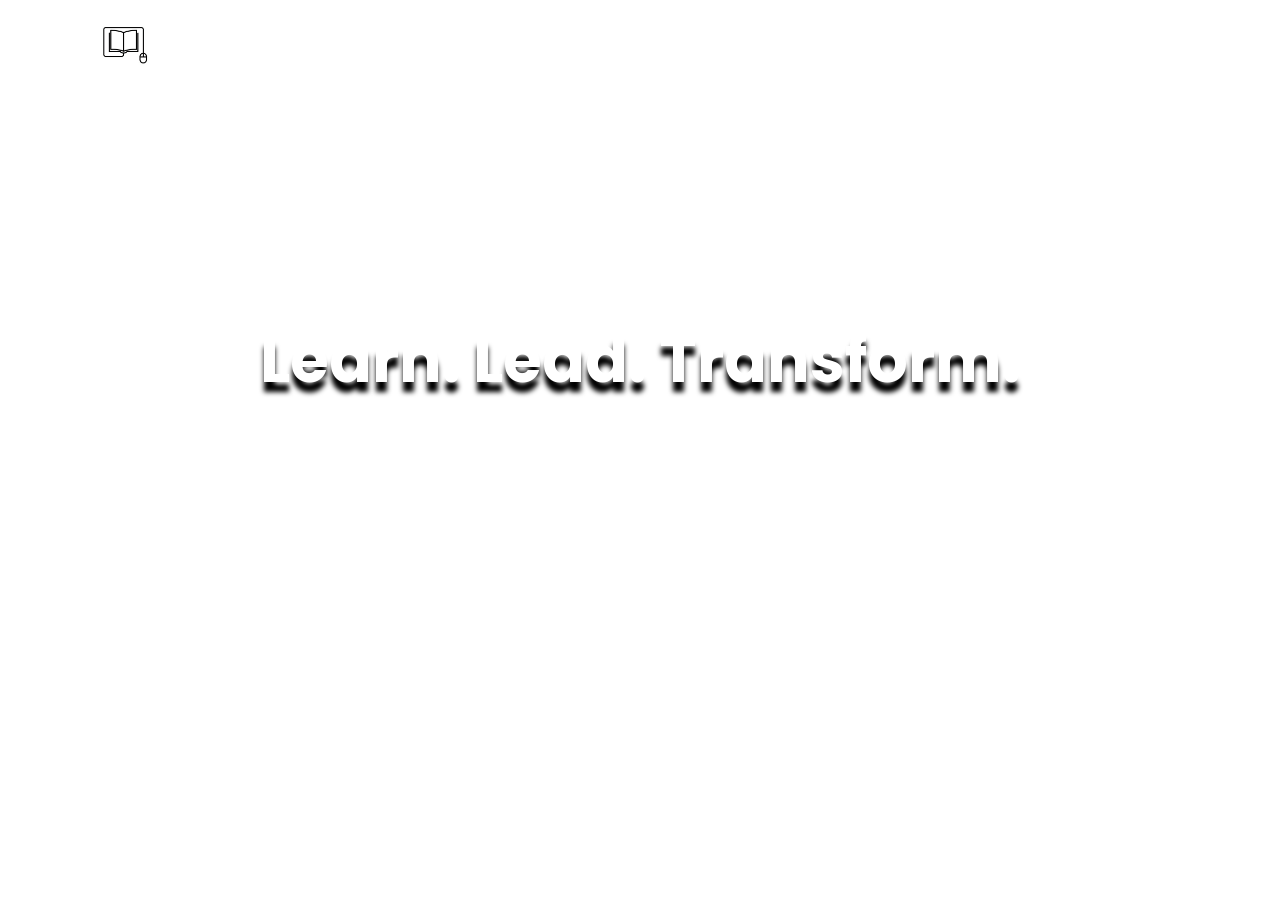
<file: index.html>
<!DOCTYPE html>
<html lang="en">
<head>
    <meta charset="UTF-8">
    <meta name="viewport" content="width=device-width, initial-scale=1.0">
    <title>Welcome To LearnHub</title>
    <link rel="stylesheet" href="styleH.css">
    <link href='https://unpkg.com/boxicons@2.1.4/css/boxicons.min.css' rel='stylesheet'>
</head>
   


<body>
    <section>
        <header>
            <div class="logo"><img src="logoo.png"><h2>LearnHub</h2></div>
            <nav class="navg">
                <a href="index.html">Home</a>
                <a href="courses.html">Courses</a>
                <a href="Guide.html">Guide</a>
                <button class="navbtn"><a href='Login.html'>Login</a></button>
            </nav>
        </header>

        <section class="heading">
            <div class="textbox">
                <h1>Learn. Lead. Transform.</h1>
                <p>Everything you need to go from passion to paycheck with <br>Thousands of creative classes. Beginner to pro.</p>
                <a href='Login.html' class="btn2">Login to start your Journey</a>
            </div>
        </section>
    </section>


</body>
</html>
</file>
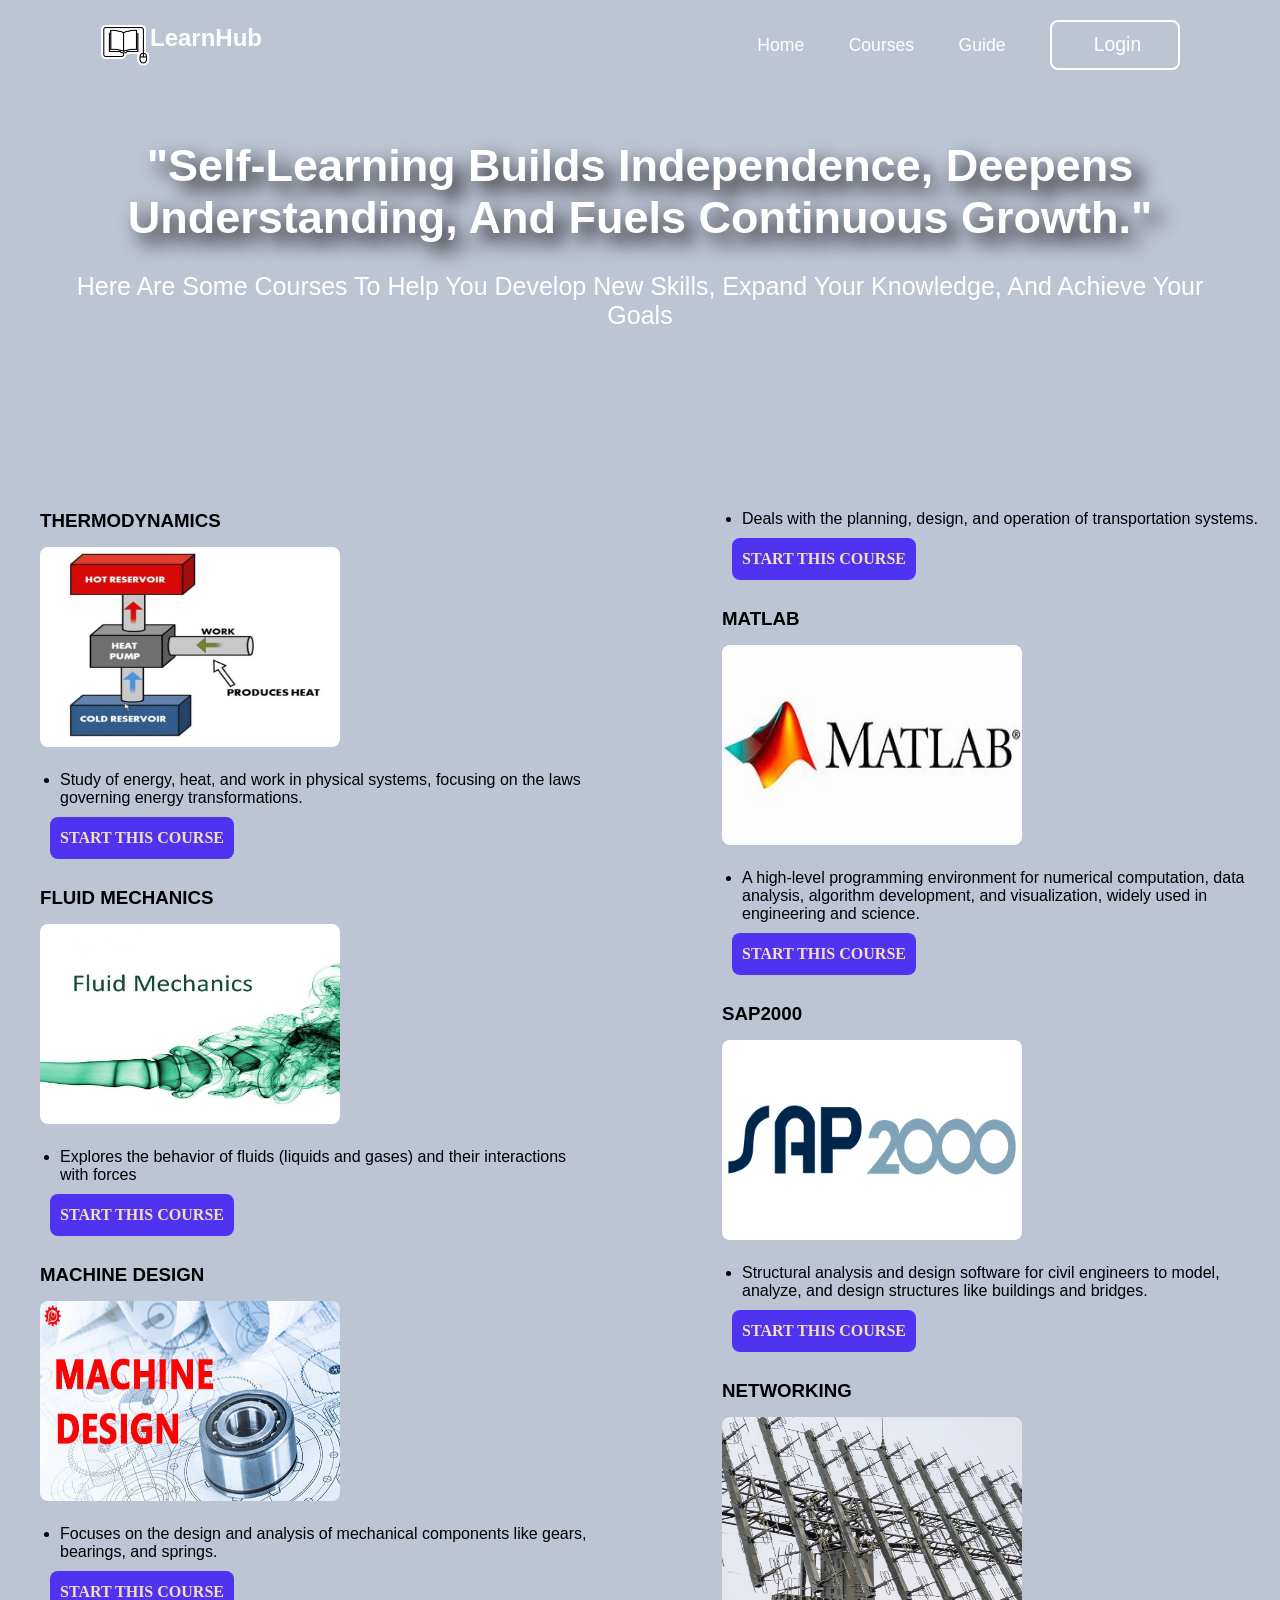
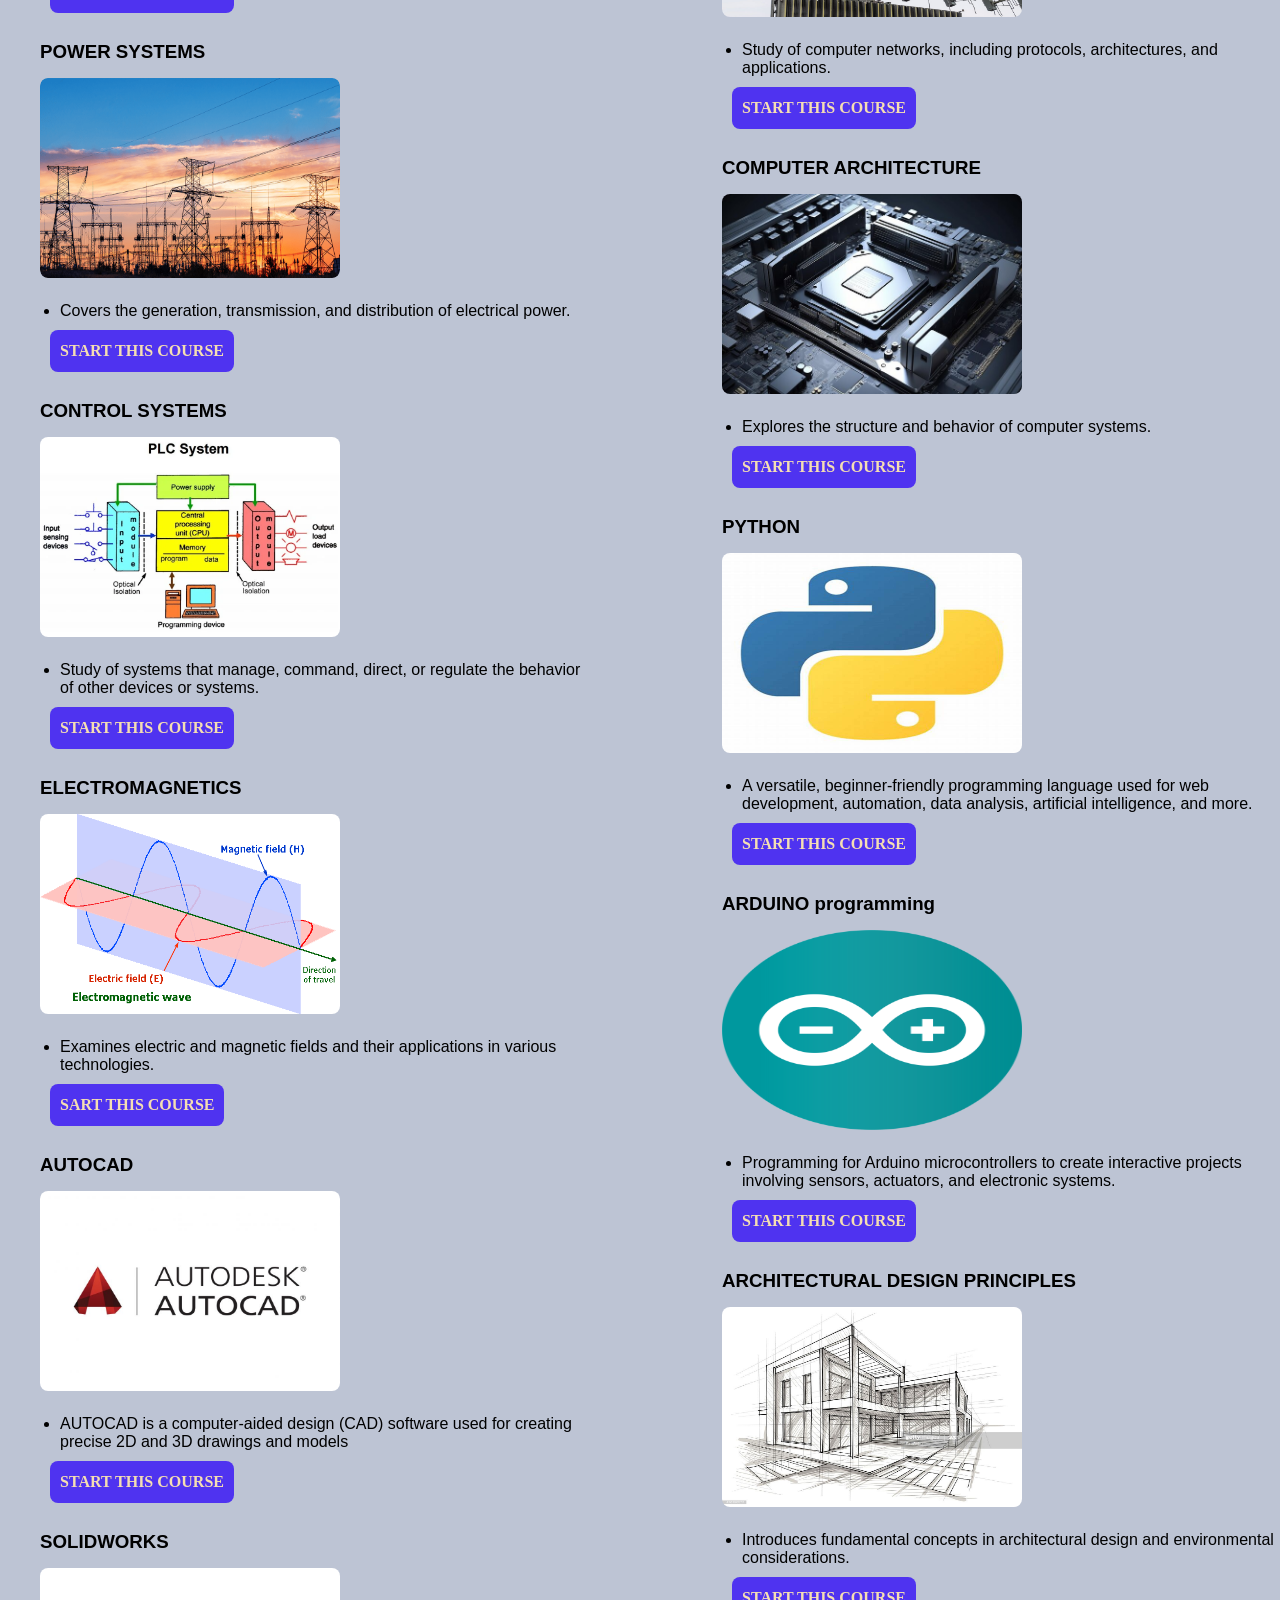
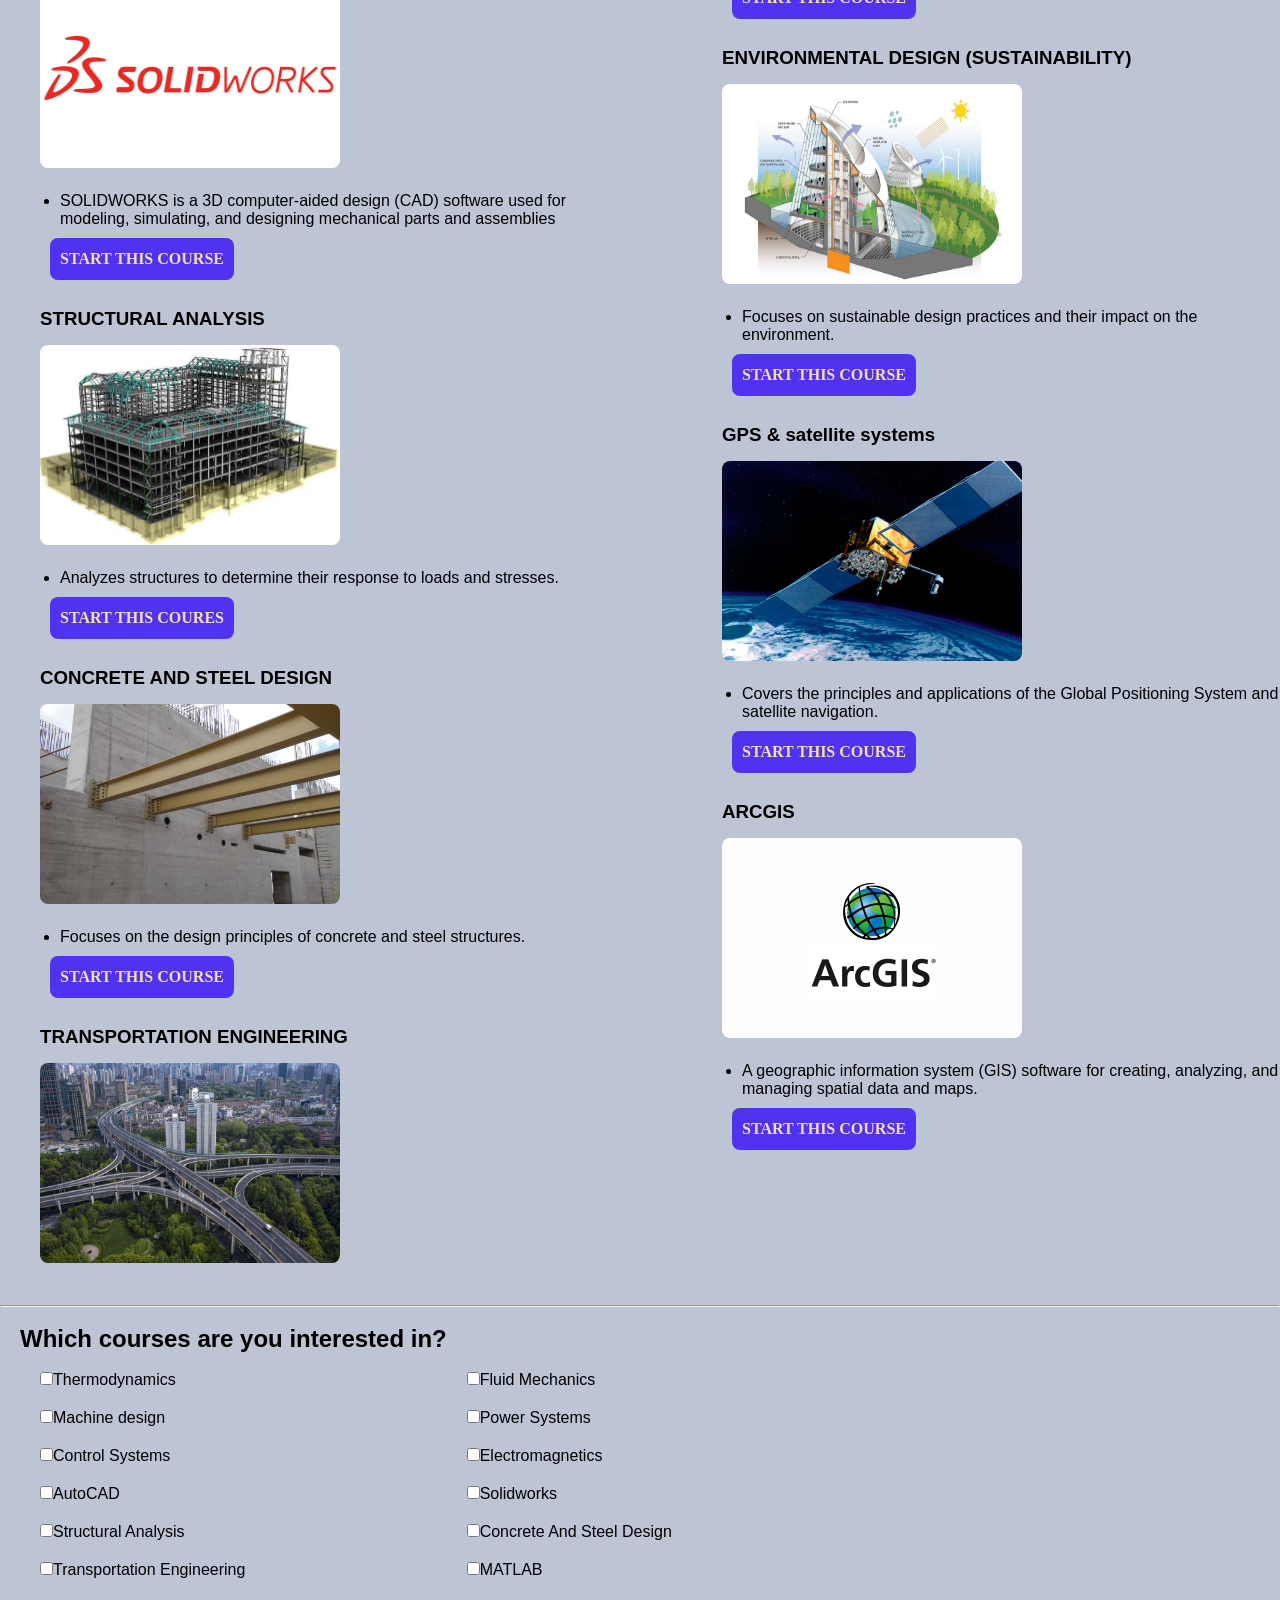
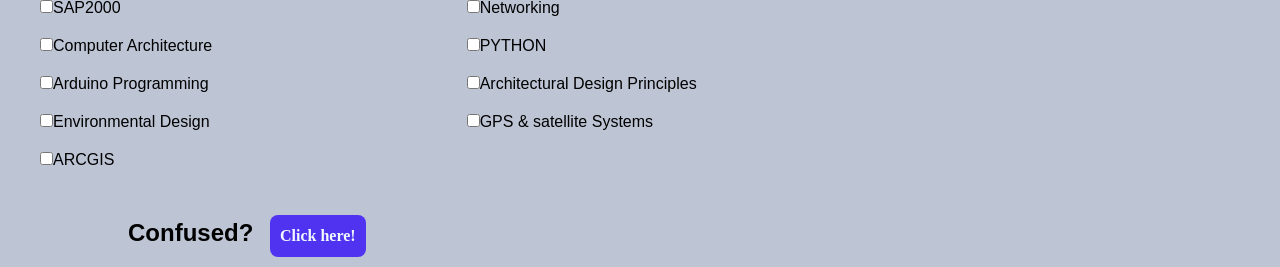
<file: courses.html>
<!DOCTYPE html>
<html>
  
<head>
    <meta charset="UTF-8">
    <meta name="viewport" content="width=device-width, initial-scale=1.0">
    <title>All Courses</title>
    <link rel="stylesheet" href="styleC.css">
    <link href='https://unpkg.com/boxicons@2.1.4/css/boxicons.min.css' rel='stylesheet'>
</head>

<body>
  <div class="first">
  <header>
    <div class="logo"><img src="logoo.png"><h2>LearnHub</h2></div>
    <nav class="navg">
        <a href="index.html">Home</a>
        <a href="courses.html">Courses</a>
        <a href="Guide.html">Guide</a>
        <button class="navbtn"><a href="Login.html">Login </a></button>
    </nav>
  </header>

<section class="heading">
  <div class="txt">
      <h2>"Self-Learning Builds Independence, Deepens Understanding, And Fuels Continuous Growth."</h2>
      </br>
      <p>Here Are Some Courses To Help You Develop New Skills, Expand Your Knowledge, And Achieve Your Goals</p>
    </div>
  </div>
  
</section>
 
<div class="mainList">

 <h3>THERMODYNAMICS</h3>
 <img src="maxresdefault.jpg" alt="thermo" class="image"> </br>
  <ul>
    <li> Study of energy, heat, and work in physical systems, focusing on the laws governing energy transformations.</li>
  </ul>
  <h5 class="button"><a href="https://ocw.mit.edu/courses/5-60-thermodynamics-kinetics-spring-2008/">START THIS COURSE</a></h5>
 </br>
 <h3>FLUID MECHANICS</h3>
 <img src="FluidMechanicsI_1435826064.jpg.1278221954fbbf518e92399124dcff05.jpg" class="image"> </br>
   <ul>
     <li>Explores the behavior of fluids (liquids and gases) and their interactions with forces</li>
   </ul>
    <h5 class="button"><a href="https://ocw.mit.edu/courses/2-06-fluid-dynamics-spring-2013/">START THIS COURSE</a></h5>
  </br>
 <h3>MACHINE DESIGN</h3>
 <img src="MACHINE-DESIGN-extrudesign.com-001.webp" class="image"> </br>
   <ul>
    <li>Focuses on the design and analysis of mechanical components like gears, bearings, and springs.</li>
   </ul>
    <h5 class="button"><a href="https://ocw.mit.edu/courses/2-72-elements-of-mechanical-design-spring-2009/">START THIS COURSE</a></h5>
  </br>
 <h3>POWER SYSTEMS</h3>
 <img src="Power-Systems-1024x576.png" class="image"> </br>
   <ul>
    <li>Covers the generation, transmission, and distribution of electrical power.</li>
    </ul>
    <h5 class="button"><a href="https://ocw.mit.edu/courses/6-061-introduction-to-electric-power-systems-spring-2011/">START THIS COURSE</a></h5>
   </br>
 <h3>CONTROL SYSTEMS</h3>
 <img src="Figure-2-PLC-System.webp" class="image">
   <ul>
    <li>Study of systems that manage, command, direct, or regulate the behavior of other devices or systems. </li>
   </ul>
    <h5 class="button"><a href="https://ocw.mit.edu/courses/6-245-multivariable-control-systems-spring-2004/">START THIS COURSE</a></h5>
   </br>
 <h3>ELECTROMAGNETICS</h3>
 <img src="bb23ad923746b8ae790e7c9cdb1ebbc5.png" class="image"> </br>
   <ul>
    <li>Examines electric and magnetic fields and their applications in various technologies.</li>
    </ul>
    <h5 class="button"><a href="https://ocw.mit.edu/courses/6-013-electromagnetics-and-applications-spring-2009/">SART THIS COURSE</a></h5>
  </br>
 <h3>AUTOCAD</h3>
 <img src="autodesk-autocad4739.jpg" class="image"> </br>
  <ul>
    <li>AUTOCAD is a computer-aided design (CAD) software used for creating precise 2D and 3D drawings and models</li>
   </ul>
    <h5 class="button"><a href="https://www.udemy.com/course/autocad-2d-and-3d-practice-drawings/">START THIS COURSE</a></h5>
  <br/>
 <h3>SOLIDWORKS</h3>
 <img src="SolidWorks-Logo-1280x800.jpg" class="image"> </br>
   <ul>
    <li>SOLIDWORKS is a 3D computer-aided design (CAD) software used for modeling, simulating, and designing mechanical parts and assemblies</li>
   </ul>
    <h5 class="button"><a href="https://my.solidworks.com/training">START THIS COURSE</a></h5>
  </br>
 <h3>STRUCTURAL ANALYSIS</h3>
 <img src="4d810ba9-1e7d-47c6-a132-5a44157a6bdf_CI.avif" class="image">
   <ul>
    <li>Analyzes structures to determine their response to loads and stresses.</li>
   </ul>
   <h5 class="button"><a href="https://ocw.mit.edu/courses/1-571-structural-analysis-and-control-spring-2004/">START THIS COURES</a></h5>
  </br>
 <h3>CONCRETE AND STEEL DESIGN</h3>
 <img src="steelconcreteconnection.jpg" class="image">
  <ul>
    <li>Focuses on the design principles of concrete and steel structures.</li>
  </ul>
  <h5 class="button"><a href="https://ocw.mit.edu/courses/1-054-mechanics-and-design-of-concrete-structures-spring-2004/">START THIS COURSE</a></h5>
  </br>
 <h3>TRANSPORTATION ENGINEERING</h3>
 <img src="-1x-1.jpg" class="image">
  <ul>
    <li>Deals with the planning, design, and operation of transportation systems.</li>
  </ul>
  <h5 class="button"><a href="https://ocw.mit.edu/courses/1-258j-public-transportation-systems-spring-2017/">START THIS COURSE</a></h5>
  </br>
  <h3>MATLAB</h3>
  <img src="download.jpg" class="image">
    <ul>
      <li>A high-level programming environment for numerical computation, data analysis, algorithm development, and visualization, widely used in engineering and science.</li>
    </ul>
    <h5 class="button"><a href="https://www.coursera.org/learn/matlab">START THIS COURSE</a></h5>
   </br>
  <h3>SAP2000</h3>
  <img src="sap2000-vector-logo.png" class="image">
    <ul>
      <li>Structural analysis and design software for civil engineers to model, analyze, and design structures like buildings and bridges.</li>
    </ul>
    <h5 class="button"><a href="https://www.csiamerica.com/products/sap2000/videos/analysis">START THIS COURSE</a></h5>
   </br>
 <h3>NETWORKING</h3>
 <img src="Phased_Array_Antenna_Engineering_Certificate_Feature_950x950.jpg" class="image">
   <ul>
    <li>Study of computer networks, including protocols, architectures, and applications.</li>
   </ul>
   <h5 class="button"><a href="https://ocw.mit.edu/courses/6-829-computer-networks-fall-2002/">START THIS COURSE</a></h5>
  </br>
 <h3>COMPUTER ARCHITECTURE</h3>
 <img src="cpu-socket-motherboard-toned-image_1029469-30301.jpg" class="image">
   <ul>
    <li>Explores the structure and behavior of computer systems.</li>
   </ul>
   <h5 class="button"><a href="https://ocw.mit.edu/courses/6-823-computer-system-architecture-fall-2005/">START THIS COURSE</a></h5>
  </br>
 <h3>PYTHON</h3>
 <img src="OIP1.jpg" class="image">
   <ul>
    <li>A versatile, beginner-friendly programming language used for web development, automation, data analysis, artificial intelligence, and more.</li>
   </ul>
   <h5 class="button"><a href="https://ocw.mit.edu/courses/6-0001-introduction-to-computer-science-and-programming-in-python-fall-2016/">START THIS COURSE</a></h5>
  </br>
 <h3>ARDUINO programming</h3>
 <img src="arduino-logo-1.png" class="image">
   <ul>
    <li>Programming for Arduino microcontrollers to create interactive projects involving sensors, actuators, and electronic systems.</li>
   </ul>
   <h5 class="button"><a href="https://docs.arduino.cc/tutorials/">START THIS COURSE</a></h5>
  </br>
 <h3>ARCHITECTURAL DESIGN PRINCIPLES</h3>
 <img src="architectural-design-news-article.jpg" class="image">
   <ul>
   <li>Introduces fundamental concepts in architectural design and environmental considerations.</li>
   </ul>
   <h5 class="button"><a href="https://ocw.mit.edu/courses/4-111-introduction-to-architecture-environmental-design-spring-2014/">START THIS COURSE</a></h5>
  </br>
 <h3>ENVIRONMENTAL DESIGN (SUSTAINABILITY)</h3>
 <img src="Wanda-Pavilion-Modern-Sustainable-Building-Design.jpg" class="image">
   <ul>
    <li>Focuses on sustainable design practices and their impact on the environment.</li>
   </ul>
   <h5 class="button"><a href="https://ocw.mit.edu/courses/1-964-design-for-sustainability-fall-2006/">START THIS COURSE</a></h5>
  </br>
 <h3>GPS & satellite systems</h3>
 <img src="R.jpg" class="image"> </br>
   <ul>
    <li>Covers the principles and applications of the Global Positioning System and satellite navigation.</li>
   </ul>
   <h5 class="button"><a href="https://ocw.mit.edu/courses/12-540-principles-of-the-global-positioning-system-spring-2012/">START THIS COURSE</a></h5>
  </br>
 <h3>ARCGIS</h3>
 <img src="r2.png" class="image">
    <ul>
      <li>A geographic information system (GIS) software for creating, analyzing, and managing spatial data and maps.</li>
    </ul>
    <h5 class="button"><a href="https://www.coursera.org/learn/gis">START THIS COURSE</a></h5>
  <br>
</div>
<br>

<hr/> <br>
 <h2 class="quistion">Which courses are you interested in?</h2>
 <br>
 <div class="checklist">
  <label><input type="checkbox">Thermodynamics</label>
  <label><input type="checkbox">Fluid Mechanics</label>
  <lable><input type="checkbox">Machine design</lable>
  <label><input type="checkbox">Power Systems</label>
  <label><input type="checkbox">Control Systems</label>
  <label><input type="checkbox">Electromagnetics</label>
  <label><input type="checkbox">AutoCAD</label>
  <label><input type="checkbox">Solidworks</label>
  <label><input type="checkbox">Structural Analysis</label>
  <label><input type="checkbox">Concrete And Steel Design</label>
  <label><input type="checkbox">Transportation Engineering</label>
  <label><input type="checkbox">MATLAB</label>
  <label><input type="checkbox">SAP2000</label>
  <label><input type="checkbox">Networking</label>
  <label><input type="checkbox">Computer Architecture</label>
  <label><input type="checkbox">PYTHON</label>
  <label><input type="checkbox">Arduino Programming</label>
  <label><input type="checkbox">Architectural Design Principles</label>
  <label><input type="checkbox">Environmental Design</label>
  <label><input type="checkbox">GPS & satellite Systems</label>
  <label><input type="checkbox">ARCGIS</label>
</div>

</br></br>
<h2 class="button2">Confused? <a href="Guide.html">Click here!</a></h2>

</body>

</html>
</file>
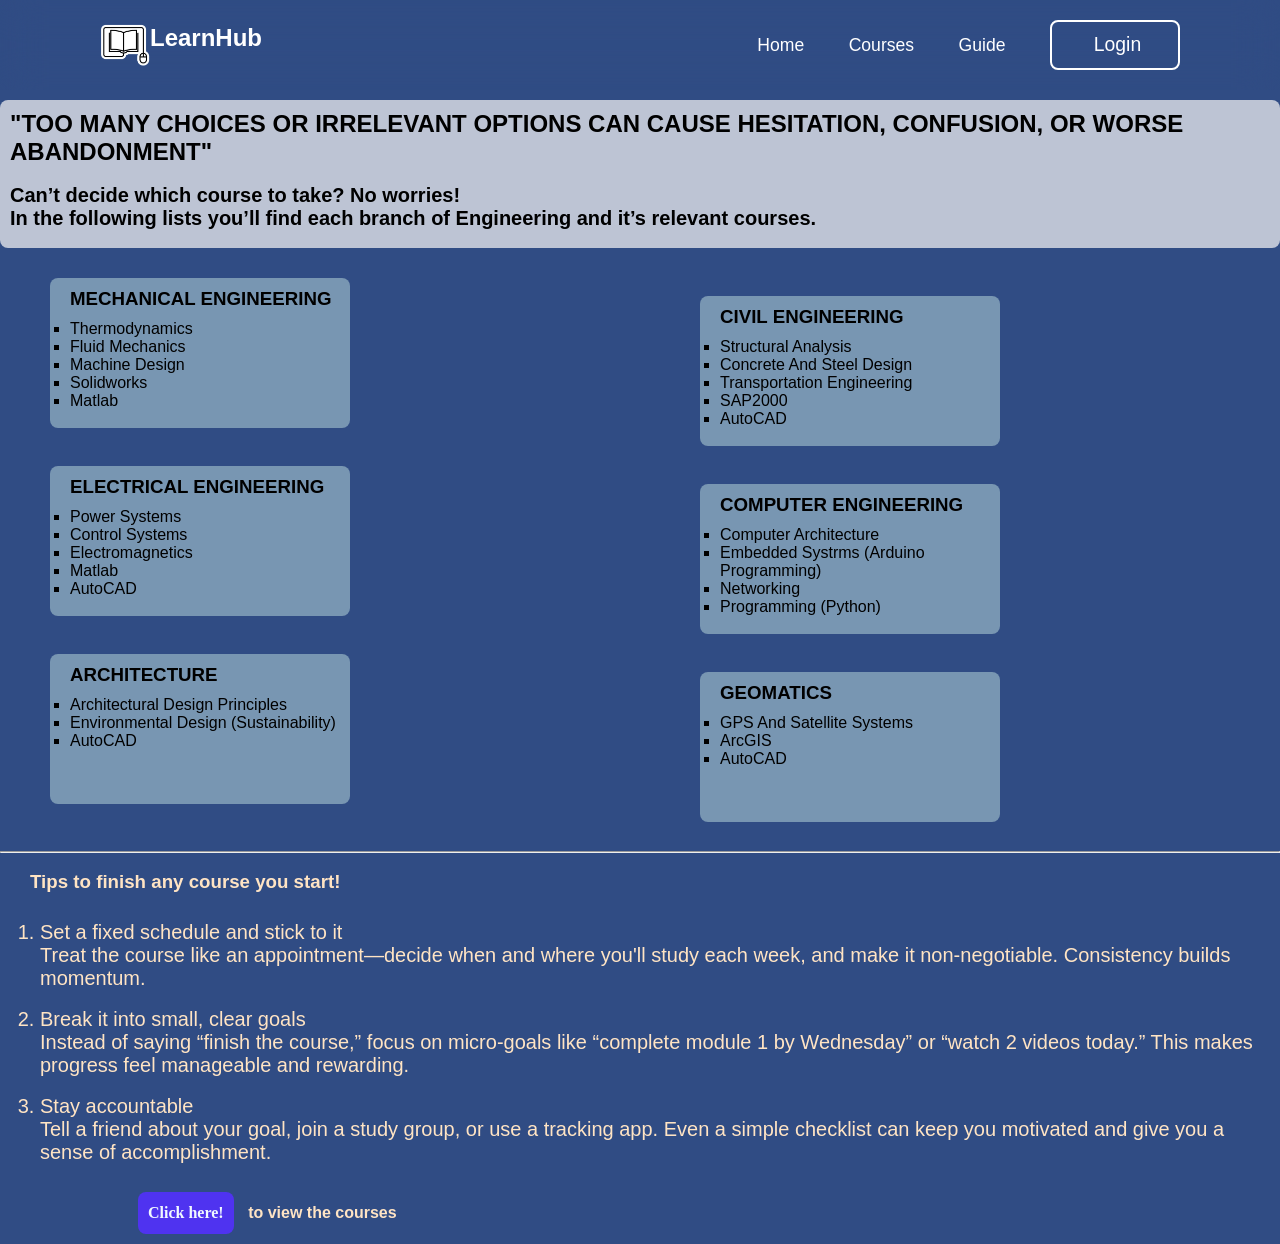
<file: Guide.html>
<!DOCTYPE html>
<html>
   <meta name="viewport" content="width=device-width, initial-scale=1.0">
 <link rel="stylesheet" href="styleG.css">
   <title>Guide</title>
 <head>
 <div class="top">
    <header>
      <div class="logo"><img src="logoo.png"><h2>LearnHub</h2></div>
        <nav class="navg">
            <a href="index.html">Home</a>
            <a href="courses.html">Courses</a>
            <a href="Guide.html">Guide</a>
            <button class="navbtn"><a href='Login.html'>Login </a></button>
        </nav>
    </header>
 </head>
 <body>
    <h2>"TOO MANY CHOICES OR IRRELEVANT OPTIONS CAN CAUSE HESITATION, CONFUSION, OR WORSE ABANDONMENT"</h2>
 <br>
    <p>Can’t decide which course to take? No worries! <br>In the following lists you’ll find each branch of Engineering and it’s relevant courses.</p>
 <br>
 </div>
 <ul class="mainlist">
    <div class="block">
     <li> <h3>MECHANICAL ENGINEERING</h3>
        <ul>
            <li>Thermodynamics</li>
            <li>Fluid Mechanics</li>
            <li>Machine Design</li>
            <li>Solidworks</li>
            <li>Matlab</li>
        </ul>
        </li>
    </div>    
    <br>
    <div class="block">
     <li> <h3>ELECTRICAL ENGINEERING</h3>
      <ul>
        <li>Power Systems</li>
        <li>Control Systems</li>
        <li>Electromagnetics</li>
        <li>Matlab</li>
        <li>AutoCAD</li>
      </ul>
      </li>
    </div>
    <br>
    <div class="block">
        <li> <h3>ARCHITECTURE</h3>
         <ul>
           <li>Architectural Design Principles</li>
           <li>Environmental Design (Sustainability)</li>
           <li>AutoCAD</li>
         </ul>
         </li>
       </div>
       <br>
    <div class="block">
     <li> <h3>CIVIL ENGINEERING</h3>
      <ul>
        <li>Structural Analysis</li>
        <li>Concrete And Steel Design</li>
        <li>Transportation Engineering</li>
        <li>SAP2000</li>
        <li>AutoCAD</li>
      </ul>
      </li>
    </div>
    <br>
    <div class="block">
     <li> <h3>COMPUTER ENGINEERING</h3>
      <ul>
        <li>Computer Architecture</li>
        <li>Embedded Systrms (Arduino Programming)</li>
        <li>Networking</li>
        <li>Programming (Python)</li>
     </ul>
     </li>
    </div>
    <br>
   
    <div class="block">
    <li><h3>GEOMATICS</h3>
     <ul>
        <li>GPS And Satellite Systems</li>
        <li>ArcGIS</li>
        <li>AutoCAD</li>
     </ul>
    </li>
    </div>

 </ul>
 <br>
 <hr/>
 <br>
 <h3 class="tips">Tips to finish any course you start!</h3> <br>
 <ol>
    <li class="tip">Set a fixed schedule and stick to it <br>
      Treat the course like an appointment—decide when and where you'll study each week, and make it non-negotiable. Consistency builds momentum.</li>
    <br>
      <li class="tip">Break it into small, clear goals <br>
      Instead of saying “finish the course,” focus on micro-goals like “complete module 1 by Wednesday” or “watch 2 videos today.” This makes progress feel manageable and rewarding.</li>
    <br>
      <li class="tip">Stay accountable <br>
      Tell a friend about your goal, join a study group, or use a tracking app. Even a simple checklist can keep you motivated and give you a sense of accomplishment.</li>
 </ol> <br>
 <h4 class="button"><a href="courses.html">Click here!</a> to view the courses</h4>
 </body>

</html>
</file>
<file: styleH.css>
@import url('https://fonts.googleapis.com/css2?family=Poppins:wght@400;700&display=swap');

* {
    margin: 0;
    padding: 0;
    box-sizing: border-box;
    font-family: "Poppins",sans-serif;
}
 
/* Banner */


header{
    position: fixed;
    top: 0;
    left: 0;
    width: 100%;
    padding: 20px 100px;
    background: transparent;
    backdrop-filter: blur(20px);
    box-shadow: 0 0 10px rgba(0,0,0,0);
    color: #fff;
    display: flex;
    justify-content: space-between;
    align-items: center;
    z-index: 99;
}

.logo{
    display: flex;
    user-select: none;
}


.logo img{
    width: 50px;
    height: auto;
}

.navg a{
    position: relative;
    font-size: 1.1em;
    color: #fff;
    text-decoration: none;
    font-weight: 500;
    margin-left: 40px;
    display: inline-block;
}
.navg .navbtn{
    width: 130px;
    height: 50px;
    background: transparent;
    border-radius: 8px;
    border: 2px solid #fff;
    outline: none;
    cursor: pointer;
    font-size: 1.1em ;
    color:#fff;
    font-weight: 500;
    margin-left: 40px;
    padding-right: 35px;
}

.navbtn:hover{
    border: 1px solid #fff;
    background: rgb(156, 191, 245);
    transition: 1s;
}



.navg a::after{
    content: '';
    width: 0%;
    height: 2px;
    background: white;
    display: block;
    margin: auto;
    transition: 0.5s;
}

.navg a:hover::after{
    width: 100%;

}

/* background */

.heading{
    min-height: 100vh ;
    width: 100%;
    background-image: url(https://i.pinimg.com/736x/9a/87/72/9a87722dd000aea68f6fa73bfecd2cee.jpg);
    background-position: center;
    background-size: cover;
    position: relative;

}

.textbox{
    width: 90%;
    color:#fff;
    position: absolute;
    top: 50%;
    left: 50%;
    transform: translate(-50%,-50%);
    text-align: center;
}

.textbox h1{
    font-size: 63px;  
    text-shadow: 0 10px 5px black;
    
}

.textbox p{
    margin: 10px 0 40px;
    font-size: 25px;
    counter-reset: #fff;
}


.btn2{
    display: inline-block;
    text-decoration: none;
    /* width: 130px;
    height: 50px; */
    background: transparent;
    border-radius: 8px;
    border: 2px solid #fff;
    outline: none;
    cursor: pointer;
    font-size: 1.1em ;
    color:#fff;
    font-weight: 500;
    padding: 12px;
    position: relative;
}

.btn2:hover{
    border: 1px solid #19a9d8;
    background:  rgb(156, 191, 245);
    transition: 1s;
}
</file>
<file: styleC.css>
* {
    margin: 0;
    padding: 0;
    box-sizing: border-box;
    font-family: "Poppins",sans-serif;
}


header{
    position: fixed;
    top: 0;
    left: 0;
    width: 100%;
    padding: 20px 100px;
    background: transparent;
    backdrop-filter: blur(20px);
    box-shadow: 0 0 10px rgba(0,0,0,0);
    color: #fff;
    display: flex;
    justify-content: space-between;
    align-items: center;
    z-index: 99;
}
.logo{
    display: flex;
    user-select: none;
}


.logo img{
    width: 50px;
    height: auto;
}

.navg a{
    position: relative;
    font-size: 1.1em;
    color: #fff;
    text-decoration: none;
    font-weight: 500;
    margin-left: 40px;
    display: inline-block;
}
.navg .navbtn{
    width: 130px;
    height: 50px;
    background: transparent;
    border-radius: 8px;
    border: 2px solid #fff;
    outline: none;
    cursor: pointer;
    font-size: 1.1em ;
    color:#fff;
    font-weight: 500;
    margin-left: 40px;
    padding-right: 35px;
}

.navbtn:hover{
    border: 1px solid #fff;
    background: rgb(156, 191, 245);
    transition: 1s;
}



.navg a::after{
    content: '';
    width: 0%;
    height: 2px;
    background: white;
    display: block;
    margin: auto;
    transition: 0.5s;
}

.navg a:hover::after{
    width: 100%;

}

.heading{
    min-height: 50vh ;
    width: 100%;
    background-image: url(https://i.pinimg.com/736x/9a/87/72/9a87722dd000aea68f6fa73bfecd2cee.jpg);
    background-position: center;
    background-size: cover;
    position: relative;
    margin-top: 30px;
    paddling-top: 250px;

    
}


.txt{
    width: 90%;
    color:#fff;
    position: absolute;
    top: 50%;
    left: 50%;
    transform: translate(-50%,-50%);
    text-align: center;

}
.txt h2{
    font-size: 45px;  
    text-shadow: 10px 10px 20px black;
}


.txt p{
    margin: 10px 0 40px;
    font-size: 25px;
    counter-reset: #fff;
}

body{
    background-color: #bdc4d4;
    
}

.button a{
    display: inline-block;
    padding: 12px 10px;
    margin: 10px;
    text-decoration: none;
    background-color: #4f33f0;
    color: wheat;
    border-radius: 8px;
    font-family: Cambria, Cochin, Georgia, Times, 'Times New Roman', serif;
    font-size: medium;
    

}

.button a:hover{
    background-color:#9eb0be;
    color:#4f33f0 ;
}

.image{
    width: 300px;
    height: 200px;
    border-radius: 8px;
    margin-bottom: 20px;
    margin-top: 15px;
    
}

.mainList {
    margin-top: 30px;
    margin-left: 40px;
    columns: 2;
    column-gap: 10%;
    display:inline-flexbox;
}

ul{
    margin-left: 20px;
}

.quistion{
    margin-left: 20px;
}

.checklist{
    display: grid;
    grid-template-columns: 1fr 2fr;
    gap: 20px;
    margin-left: 40px;
}

.button2 a{
    display: inline-block;
    padding: 12px 10px;
    margin: 10px;
    text-decoration: none;
    background-color: #4f33f0;
    color: aliceblue;
    border-radius: 8px;
    font-family: Cambria, Cochin, Georgia, Times, 'Times New Roman', serif;
    font-size: medium;
}
 .button2{
    margin-inline-start: 10%;
 }
</file>
<file: styleG.css>
* {
    margin: 0;
    padding: 0;
    box-sizing: border-box;
    font-family: "Poppins",sans-serif;
}



header{
    position: fixed;
    top: 0;
    left: 0;
    width: 100%;
    padding: 20px 100px;
    background: transparent;
    backdrop-filter: blur(20px);
    box-shadow: 0 0 10px rgba(0,0,0,0);
    color: #fff;
    display: flex;
    justify-content: space-between;
    align-items: center;
    z-index: 99;
}

.logo{
    display: flex;
    user-select: none;
}

.logo img{
    width: 50px;
    height: auto;
}

.navg a{
    position: relative;
    font-size: 1.1em;
    color: #fff;
    text-decoration: none;
    font-weight: 500;
    margin-left: 40px;
    display: inline-block;
}
.navg .navbtn{
    width: 130px;
    height: 50px;
    background: transparent;
    border-radius: 8px;
    border: 2px solid #fff;
    outline: none;
    cursor: pointer;
    font-size: 1.1em ;
    color:#fff;
    font-weight: 500;
    margin-left: 40px;
    padding-right: 35px;
}

.navbtn:hover{
    border: 1px solid #fff;
    background: rgb(156, 191, 245);
    transition: 1s;
}

.navg a::after{
    content: '';
    width: 0%;
    height: 2px;
    background: white;
    display: block;
    margin: auto;
    transition: 0.5s;
}

.navg a:hover::after{
    width: 100%;

}

.top{
    background: #bdc4d4;
    margin-top: 100px;
    padding-top: 10px;
    padding-left: 10px;
    border-radius: 8px;
}

p{
    font-weight: bold;
    font-size: 20px;
}

body{
    background: #304c84;
}

.t{
    font-weight: bold;
}

.mainlist{
    columns: 2;
    gap: 20px;
    list-style: none;
    margin-top: 30px;
}

.mainlist >li{
    margin-bottom: 20px;
    
}


li ul{
    list-style: square;
}

h3{
    margin-bottom: 10px;
}

.block{
    
    background: #7896b2;
    border-radius: 8px;
    padding: 10px;
    padding-left: 20px;
    max-width:300px;
    min-height: 150px;
    align-items: center;
    margin-bottom: 20px;
    margin-left: 50px;
    align-self: center;
}

.tips{
    color: bisque;
    margin-left: 30px;
}
.tip{
    margin-left: 40px;
    font-size: 20px;
    color: bisque;
}

.button a{
    display: inline-block;
    padding: 12px 10px;
    margin: 10px;
    text-decoration: none;
    background-color: #4f33f0;
    color: aliceblue;
    border-radius: 8px;
    font-family: Cambria, Cochin, Georgia, Times, 'Times New Roman', serif;
    font-size: medium;
}
.button{
    margin-inline-start: 10%;
    color: bisque;
 }
</file>
